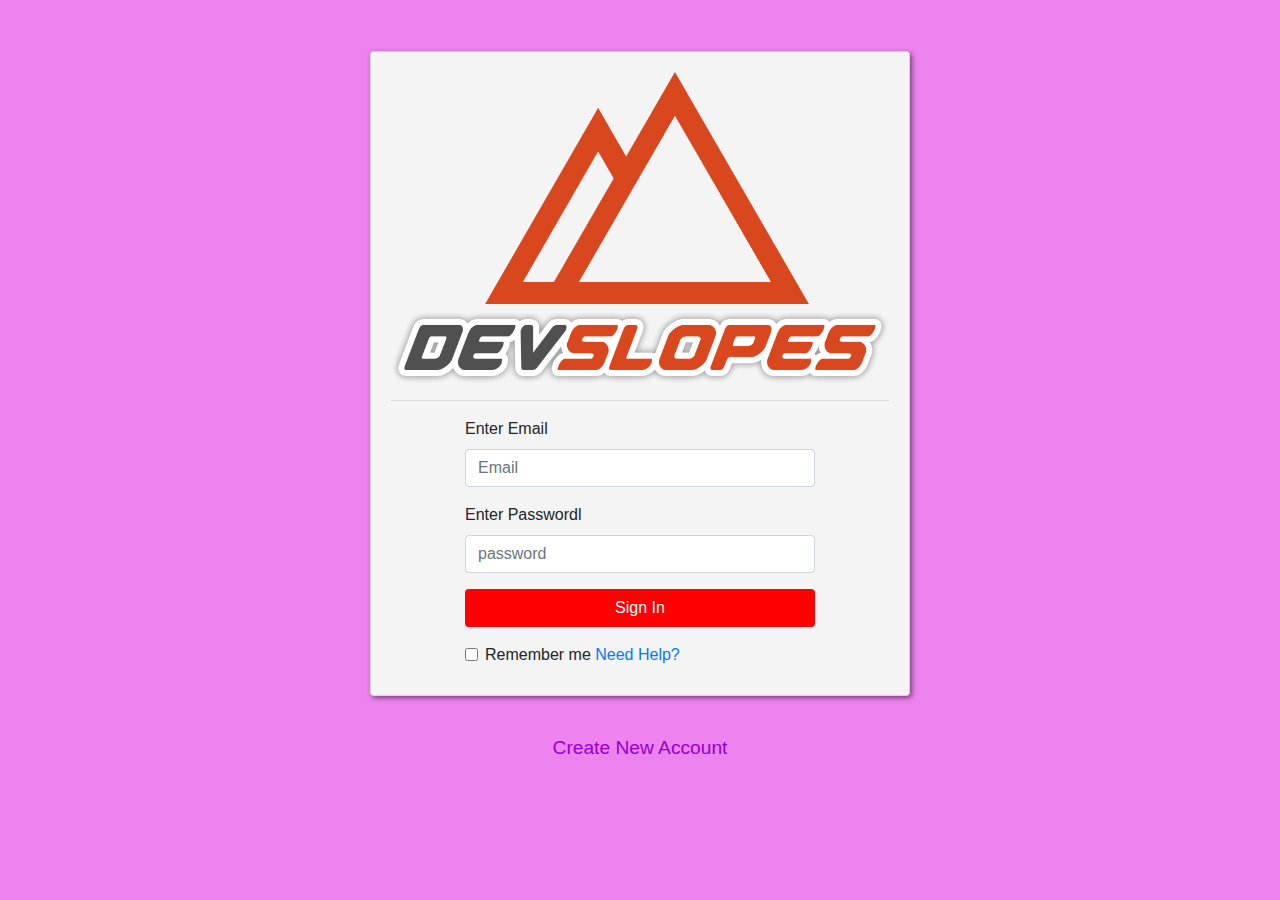
<file: Learn Bootstrap/index.html>
<!doctype html>
<html lang="en">

<head>
    <!-- Required meta tags -->
    <meta charset="utf-8">
    <meta name="viewport" content="width=device-width, initial-scale=1, shrink-to-fit=no">

    <!-- Bootstrap CSS -->
    <link rel="stylesheet" href="bootstrap-4.5.0-dist/css/bootstrap-grid.min.css">
    <link rel="stylesheet" href="bootstrap-4.5.0-dist/css/bootstrap.min.css">
    <link rel="stylesheet" href="main.css">

    <title>Hello, world!</title>
</head>

<body class ="signin-body">

    <div class="container signin-container">
        <div class="row">
            <div class="col"></div>
            <div class="col-6">


                <div class="card signin-card">
                    <div class="card-body">
                        <img src = "Devslopes.png" class = "img-fluid signin-img"><hr/>

                        <form class ="signin-form">
                            <div class="form-group">
                              <label for="formGroupExampleInput">Enter Email</label>
                              <input type="email" class="form-control" id="EmailInput" placeholder="Email">
                            </div>
                            <div class="form-group">
                              <label for="formGroupExampleInput2">Enter Passwordl</label>
                              <input type="password" class="form-control" id="PasswordInput" placeholder="password">
                            </div>

                            <button type="button" class="btn signin-btn">Sign In</button>


                            <div class="form-check mb-2">
                                <input class="form-check-input" type="checkbox" id="autoSizingCheck">
                                <label class="form-check-label" for="autoSizingCheck">
                                  Remember me <a href ="#"> Need Help?</a>
                                </label>
                              </div>


                          </form>

                    </div>
                </div>

                <a href="#" class = "create">Create New Account</a>

            </div>
            <div class="col"></div>

        </div>
    </div>



    <!-- Optional JavaScript -->
    <!-- jQuery first, then Popper.js, then Bootstrap JS -->
    <script src="https://code.jquery.com/jquery-3.5.1.slim.min.js"
        integrity="sha384-DfXdz2htPH0lsSSs5nCTpuj/zy4C+OGpamoFVy38MVBnE+IbbVYUew+OrCXaRkfj"
        crossorigin="anonymous"></script>
    <script src="https://cdn.jsdelivr.net/npm/popper.js@1.16.0/dist/umd/popper.min.js"
        integrity="sha384-Q6E9RHvbIyZFJoft+2mJbHaEWldlvI9IOYy5n3zV9zzTtmI3UksdQRVvoxMfooAo"
        crossorigin="anonymous"></script>
    <script src="https://stackpath.bootstrapcdn.com/bootstrap/4.5.0/js/bootstrap.min.js"
        integrity="sha384-OgVRvuATP1z7JjHLkuOU7Xw704+h835Lr+6QL9UvYjZE3Ipu6Tp75j7Bh/kR0JKI"
        crossorigin="anonymous"></script>
    <script src="bootstrap-4.5.0-dist/js/bootstrap.min.js"></script>
</body>

</html>
</file>
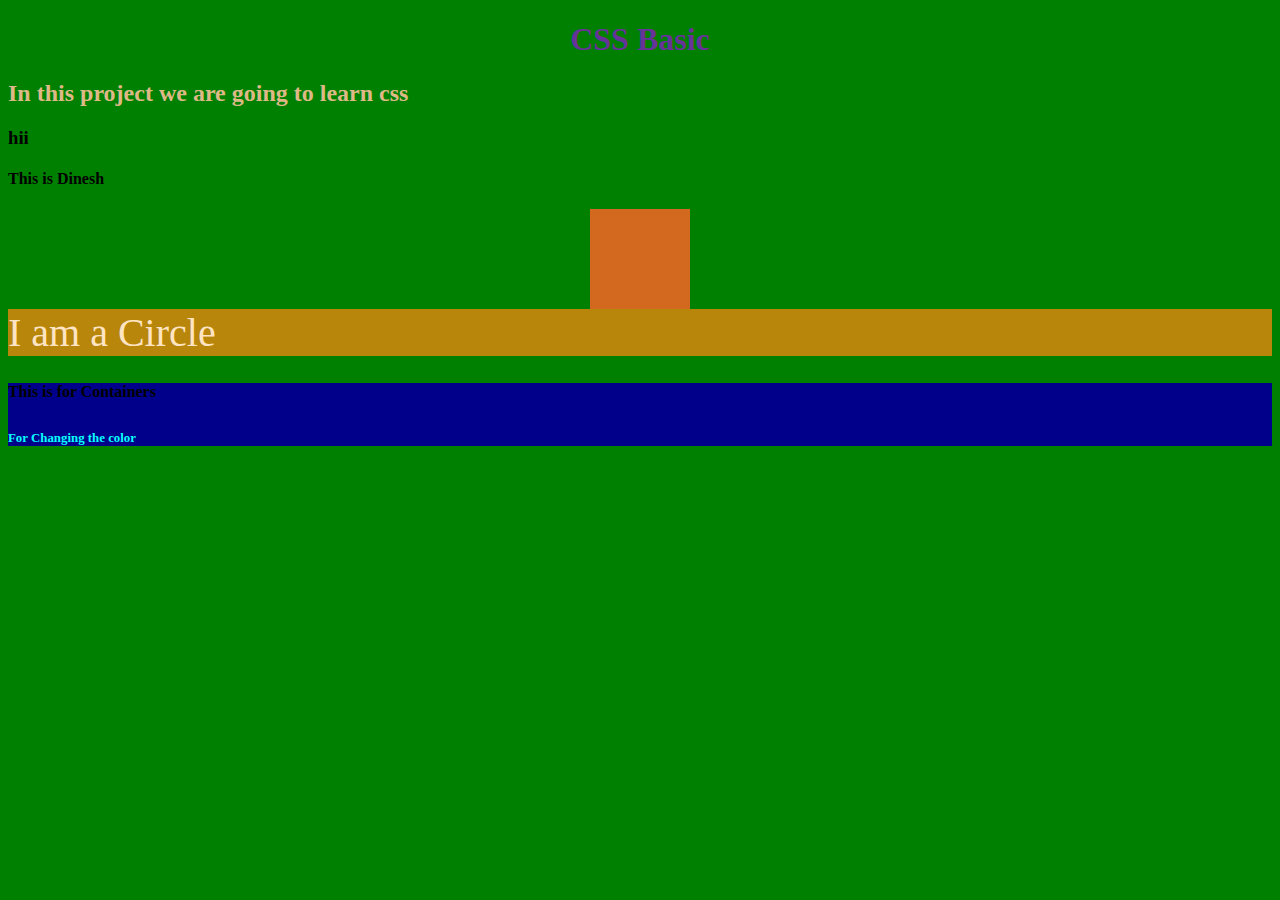
<file: Learning CSS/index.html>
<!DOCTYPE html>
<html>
<head>
    <link rel ="stylesheet" href ="style.css">
    <title>
        Learning CSS
    </title>
</head>
<body>
    <h1>CSS Basic </h1>
    <h2>In this project we are going to learn css</h2>
    <h3>hii </h3>
    <h4>This is Dinesh</h4>

    

    <div class ="square"></div>

    <div id ="circle">I am a Circle</div>

    <div class ="container">
        <h5>This is for Containers</h5>
        <h6>For Changing the color</h6>
    </div>
</body>
</html>
</file>
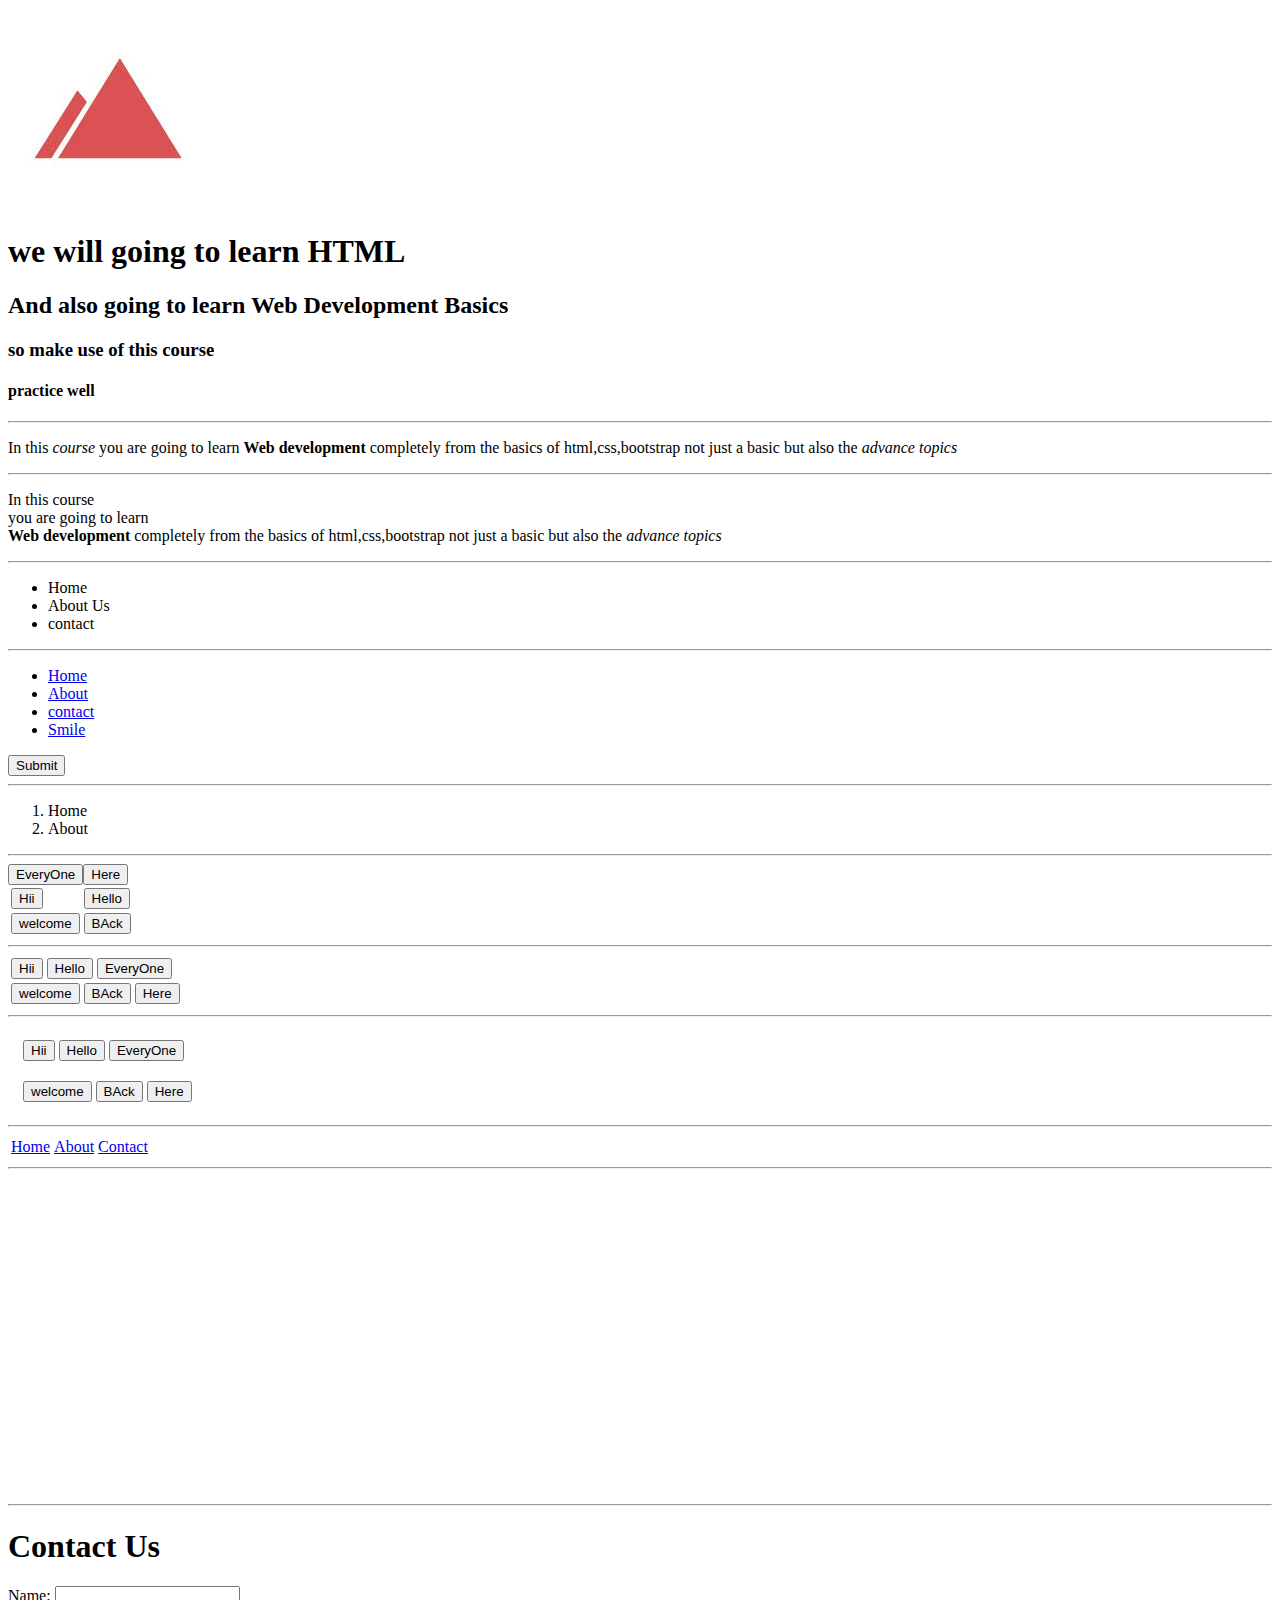
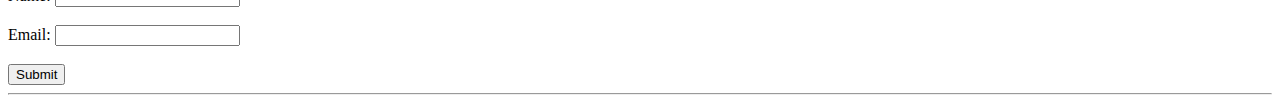
<file: Learning HTML/index.html>
<!DOCTYPE html>
<html>

    <head>

        <title>
            Basic HTML
        </title>

    </head>

    <body>
        <img src = "[data-uri]">
        <h1> we will going to learn HTML</h1>
        <h2>And also going to learn Web Development Basics</h2>
        <h3>so make use of this course</h3>
        <h4>practice well</h4>
        <hr>

        <p>In this <i>course</i> you are going to learn <b>Web development</b> completely from the basics of html,css,bootstrap not just a basic but also the <em>advance topics</em></p>
        <hr>

        <p>In this course<br> you are going to learn<br> <b>Web development</b> completely from the basics of html,css,bootstrap not just a basic but also the <em>advance topics</em></p>

        <hr>

        <ul>
            <li>Home</li>
            <li>About Us</li>
            <li>contact</li>

        </ul>

        <hr>

        <ul>
            <li><a href ="#">Home</a></li>
            <li><a href ="#">About</a></li>
            <li><a href = "#">contact</a></li>
            <li><a href ="HaHaHA">Smile</a></li>
        </ul>

        <button>Submit</button>
        <hr>

        <ol>
            <li>Home</li>
            <li>About</li>

        </ol>
        <hr>
        <table>
            <tr>
                
                    <td><button>Hii</button></td>
                    <td><button>Hello</button></td>
                    <td></td><button>EveryOne</button></td>

                </td>
               
            </tr>
            <tr>
                
                <td><button>welcome</button></td>
                <td> <button>BAck</button></td>
                <td></td> <button>Here</button></td>

                
            </tr>
        </table>
        <hr>
        

        <table>
            <tr>
                <td>
                    <button>Hii</button>
                    <button>Hello</button>
                    <button>EveryOne</button>

                </td>
               
            </tr>
            <tr>
                <td>
                    <button>welcome</button>
                    <button>BAck</button>
                    <button>Here</button>

                </td>
            </tr>
        </table>
        <hr>

        <table 
            border ="0"
            cellpadding="5"
            cellspacing="10">
            <tr>
                <td>
                    <button>Hii</button>
                    <button>Hello</button>
                    <button>EveryOne</button>

                </td>
               
            </tr>
            <tr>
                <td>
                    <button>welcome</button>
                    <button>BAck</button>
                    <button>Here</button>

                </td>
            </tr>
        </table>
        <hr>
        <table>
        <tr>
            <td><a href = "#">Home</a></td>
            <td><a href = "#">About</a></td>
            <td><a href = "#">Contact</a></td>
        </tr>
        </table>
        <hr>

        <iframe width="560" height="315" src="https://www.youtube.com/embed/95FfqEtcN6o" frameborder="0" allow="accelerometer; autoplay; encrypted-media; gyroscope; picture-in-picture" allowfullscreen></iframe>
        <hr>
        <h1>Contact Us</h1>
        <form>
            Name:
            <input type = "text"><br><br>
            Email:
            <input type = "text"><br><br>
            <button>Submit</button>
            <hr>
        </form>


    </body>


</html>
</file>
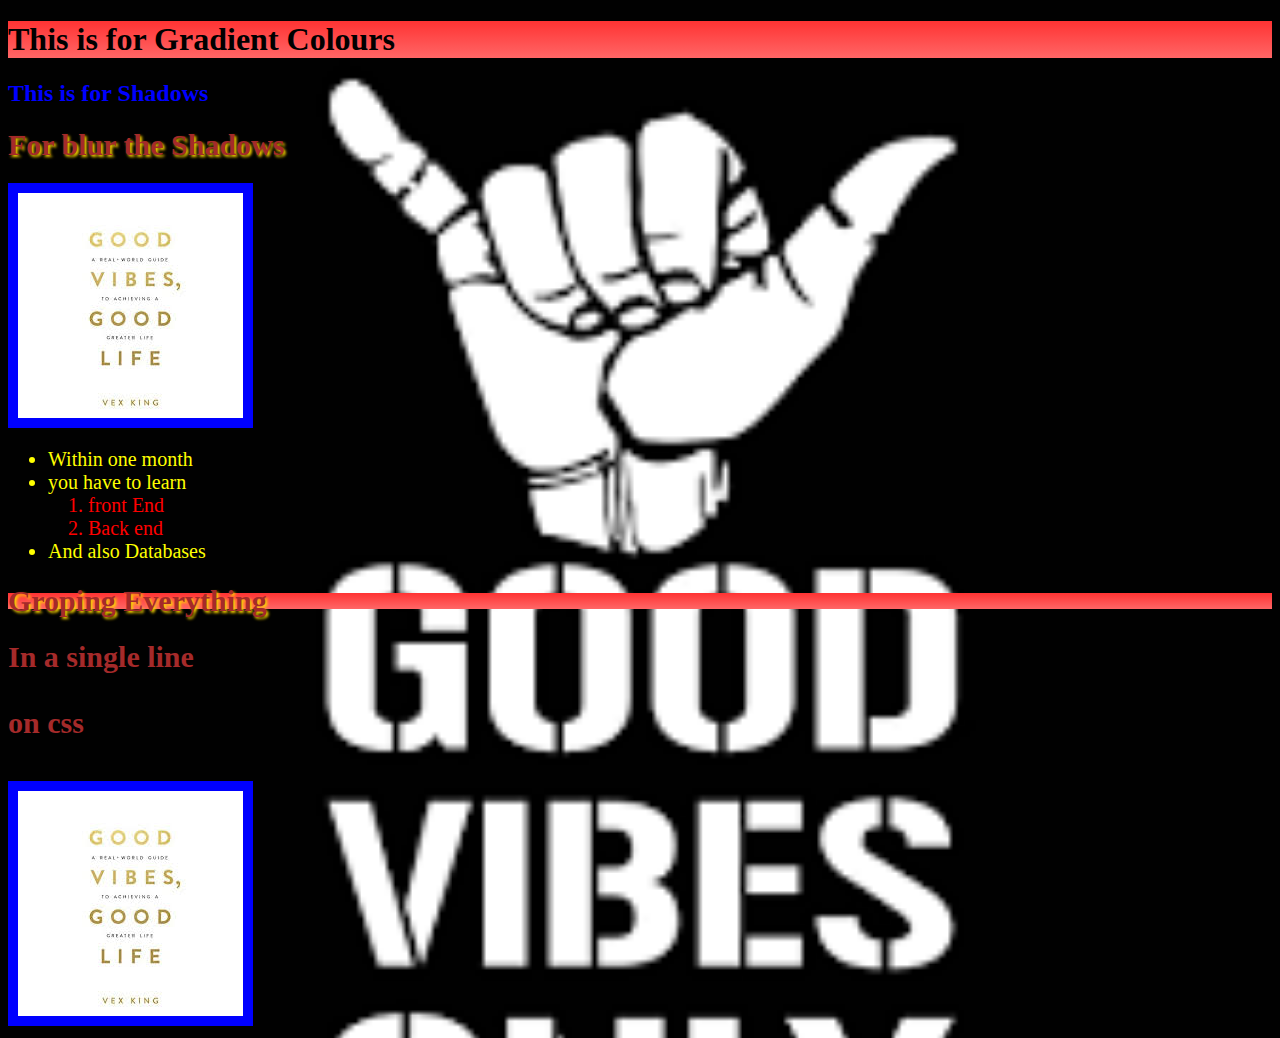
<file: Learning CSS/colors/index.html>
<!DOCTYPE html>
<html lang="en">
<head>
    <link rel ="stylesheet" href ="colors.css">
    <meta charset="UTF-8">
    <meta name="viewport" content="width=device-width, initial-scale=1.0">
    <title>Document</title>

</head>
<body>

    <div class ="container">
        <h1>This is for Gradient Colours</h1>

    </div>
    <h2>This is for Shadows</h2>
    <h3>For blur the Shadows</h3>

    <div>
        <img src="download.jpg.jpg"class="borderimg">
    </div>
    <ul>
        <li>Within one month</li>
        <li>you have to learn</li>
        <ol>
            <li>front End</li>
            <li>Back end</li>
        </ol>
        <li>And also Databases</li>
    </ul>
    
    <div class ="container">
        <h3>Groping Everything</h1>

    </div>
    <h4>In a single line </h4>
    <h5>on css</h5>

    <div>
        <img src="download.jpg.jpg"class="borderimg">
    </div>
</body>
</html>
</file>
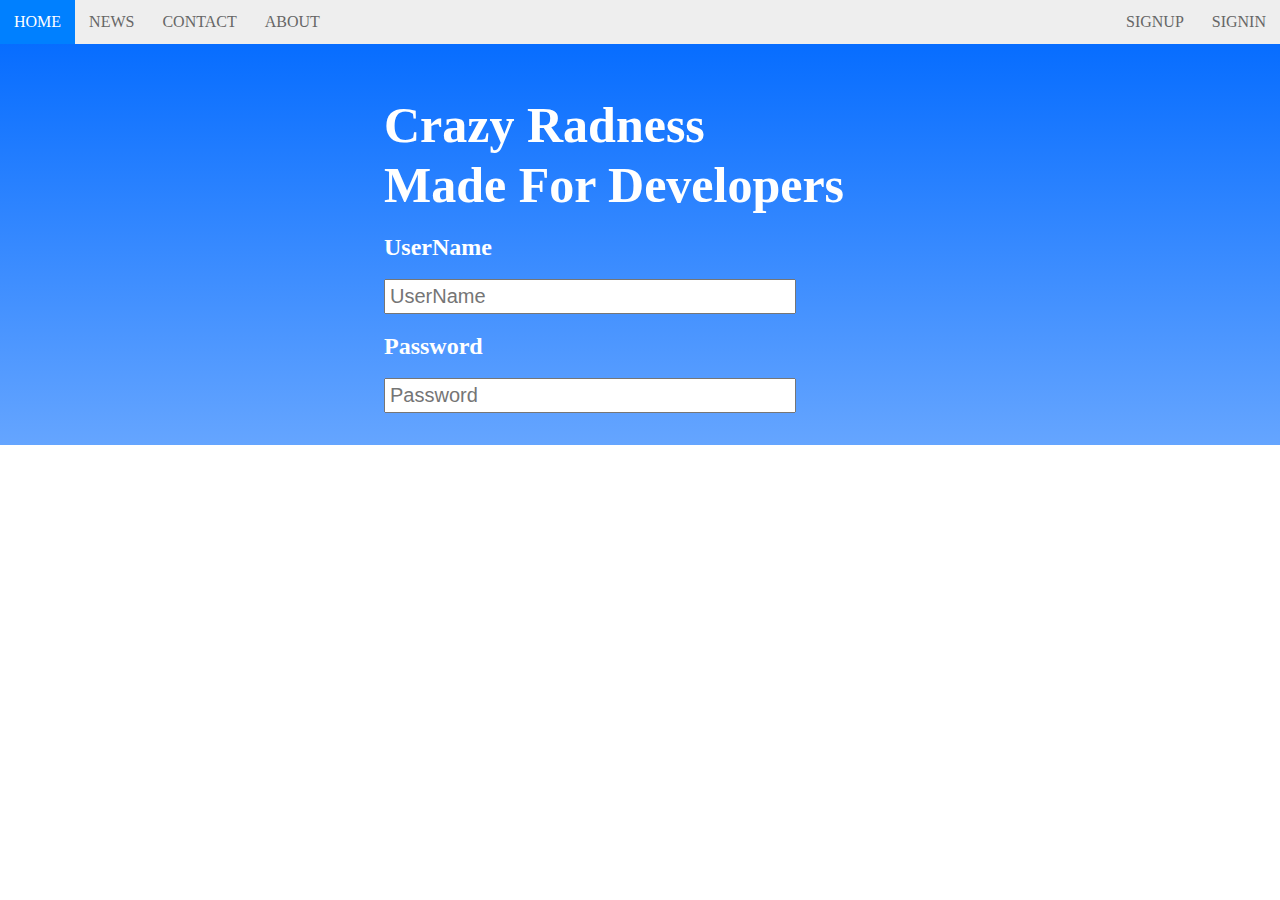
<file: Learning CSS/Nav/form/form.html>
<!DOCTYPE html>
<html lang="en">
<head>

    <link rel ="stylesheet" href ="form.css">
    <meta charset="UTF-8">
    <meta name="viewport" content="width=device-width, initial-scale=1.0">
    <title>Document</title>
</head>
<body>
    
    <nav>
        <ul class ="topnav" id="dropdownClick">           
            <li><a href = "#home">Home</a></li>
            <li><a href = "#news">News</a></li>
            <li><a href = "#contact">Contact</a></li>
            <li><a href = "#about">About</a></li>

            <li class ="topnav-right"><a href = "#signin">SignIn</a></li>
            <li class ="topnav-right"><a href = "#signup">SignUp</a></li>


        <!--Google unicodes..click the first one and search trigram--> 

            <li class ="dropdownIcon"><a href="javascript:void(0);"onClick="dropdownMenu()">&#9776;</a></li>

        </ul>
    </nav>
    <div class ="container" id ="section-1-gradient">
        <div class ="row">
            <div class ="col-6 leftSide-col">
                <div>
                    <h1 class="large">Crazy Radness</h1>
                    <h1 class="large">Made For Developers</h1>

                

                        <div class ="col-6 leftSide-col">

                        </div>

                <form>
                    <div>
                        <h2>UserName</h2>
                        <input class="inputbox" name="username" type="text"
                        placeholder="UserName">

                        <h2>Password</h2>
                        <input class="inputbox" name="password" type="text"
                        placeholder="Password">

                        </div>
                    </div>
                </form>
            </div>
    </div>
   
    <!---JavaScript for include all the elements on dropdown-->

    <script>
        function dropdownMenu()
        {
            var x = document.getElementById("dropdownClick")
            if(x.className ==="topnav") {
                x.className +=" responsive";
                /* changing topnav to topnav.responsive */document
            } else {
                x.className = "topnav";
            }
        }
    </script>
</body>
</html>
</file>
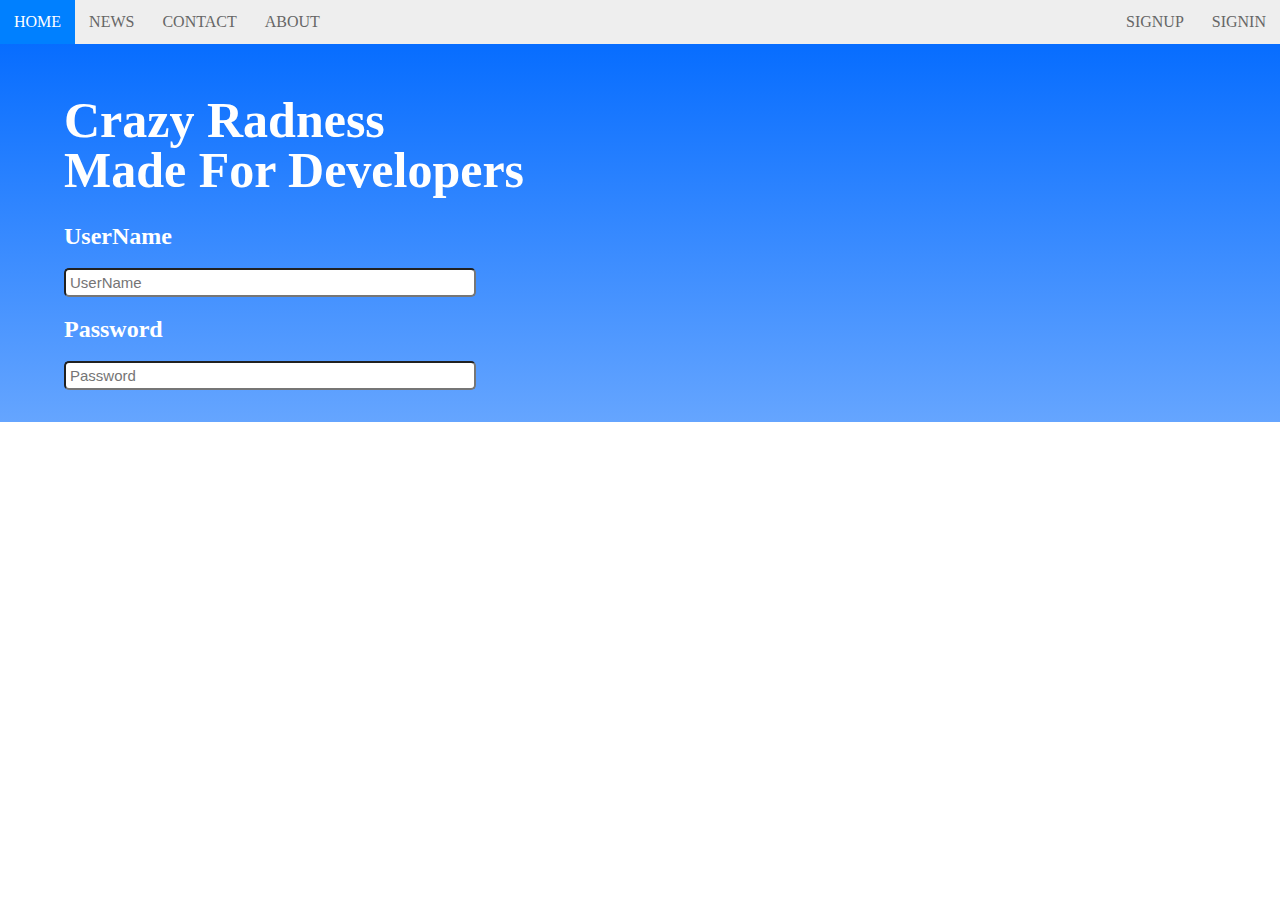
<file: Learning CSS/Nav/videos/videos.html>
<!DOCTYPE html>
<html lang="en">
<head>

    <link rel ="stylesheet" href ="videos.css">
    <meta charset="UTF-8">
    <meta name="viewport" content="width=device-width, initial-scale=1.0">
    <title>Document</title>
</head>
<body>
    
    <nav>
        <ul class ="topnav" id="dropdownClick">           
            <li><a href = "#home">Home</a></li>
            <li><a href = "#news">News</a></li>
            <li><a href = "#contact">Contact</a></li>
            <li><a href = "#about">About</a></li>

            <li class ="topnav-right"><a href = "#signin">SignIn</a></li>
            <li class ="topnav-right"><a href = "#signup">SignUp</a></li>


        <!--Google unicodes..click the first one and search trigram--> 

            <li class ="dropdownIcon"><a href="javascript:void(0);"onClick="dropdownMenu()">&#9776;</a></li>

        </ul>
    </nav>
    <div class ="container" id ="section-1-gradient">
        <div class ="row">
            <div class ="col-6">
                <div class = "leftSide-col">
                    <h1 class="large">Crazy Radness</h1>
                    <h1 class="large">Made For Developers</h1>

                

                        <div class ="col-6 leftSide-col">

                        </div>

                <form>
                    <div>
                        <h2>UserName</h2>
                        <input class="inputbox" name="username" type="text"
                        placeholder="UserName">

                        <h2>Password</h2>
                        <input class="inputbox" name="password" type="text"
                        placeholder="Password">

                        </div>
                    </div>
                </form>
            </div>
            <div class ="col-6">
    <div class ="rightside-col">
        <div class ="videocontainer">
        <iframe width="520" height="310"  src="https://www.youtube.com/embed/_MnZUZ68Pls" frameborder="0" allow="accelerometer; autoplay; encrypted-media; gyroscope; picture-in-picture" allowfullscreen></iframe>
    </div>
    </div>
    
    </div>
    </div>
    </div>
   
    <!---JavaScript for include all the elements on dropdown-->

    <script>
        function dropdownMenu()
        {
            var x = document.getElementById("dropdownClick")
            if(x.className ==="topnav") {
                x.className +=" responsive";
                /* changing topnav to topnav.responsive */document
            } else {
                x.className = "topnav";
            }
        }
    </script>
</body>
</html>
</file>
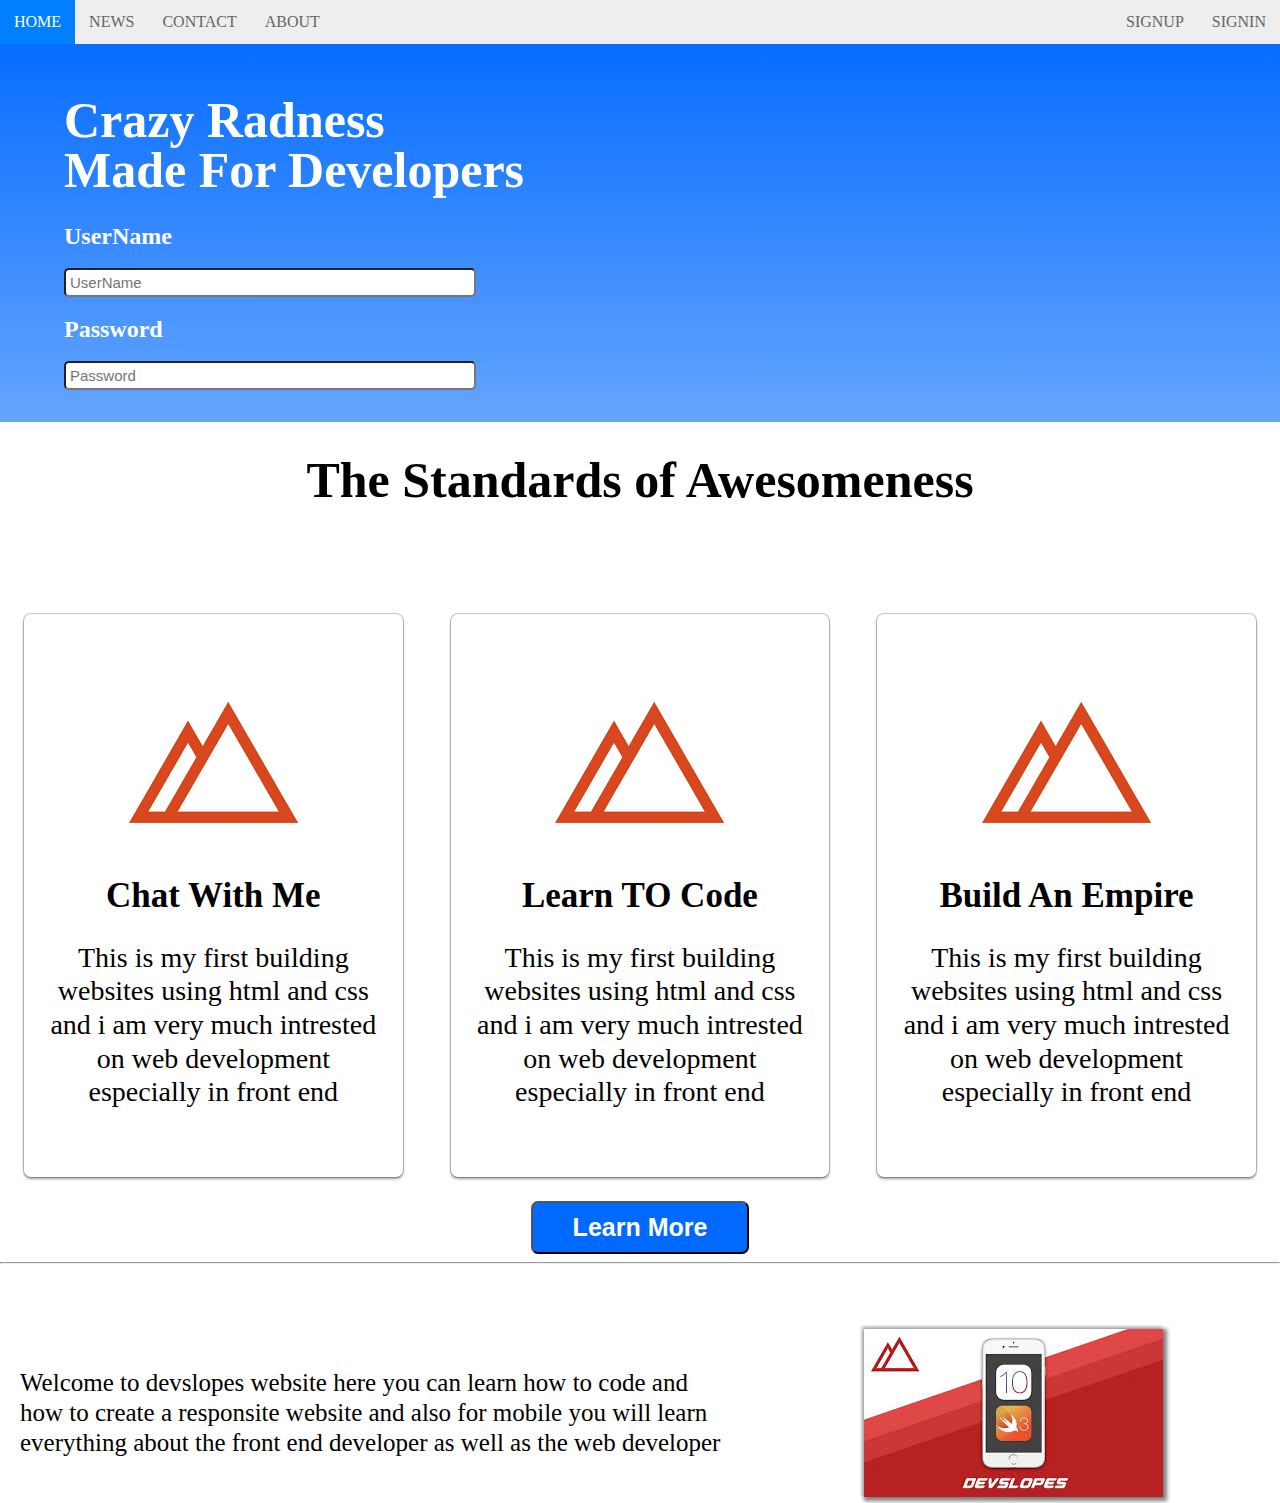
<file: Learning CSS/Nav/videos/images/imgLogo.html>
<!DOCTYPE html>
<html lang="en">

<head>

    <link rel="stylesheet" href="imgLogo.css">
    <meta charset="UTF-8">
    <meta name="viewport" content="width=device-width, initial-scale=1.0">
    <title>Document</title>
</head>

<body>

    <nav>
        <ul class="topnav" id="dropdownClick">
            <li><a href="#home">Home</a></li>
            <li><a href="#news">News</a></li>
            <li><a href="#contact">Contact</a></li>
            <li><a href="#about">About</a></li>

            <li class="topnav-right"><a href="#signin">SignIn</a></li>
            <li class="topnav-right"><a href="#signup">SignUp</a></li>


            <!--Google unicodes..click the first one and search trigram-->

            <li class="dropdownIcon"><a href="javascript:void(0);" onClick="dropdownMenu()">&#9776;</a></li>

        </ul>
    </nav>
    <div class="container" id="section-1-gradient">
        <div class="row">
            <div class="col-6">
                <div class="leftSide-col">
                    <h1 class="large">Crazy Radness</h1>
                    <h1 class="large">Made For Developers</h1>



                    <div class="col-6 leftSide-col">

                    </div>

                    <form>
                        <div>
                            <h2>UserName</h2>
                            <input class="inputbox" name="username" type="text" placeholder="UserName">

                            <h2>Password</h2>
                            <input class="inputbox" name="password" type="text" placeholder="Password">

                        </div>
                </div>
                </form>
            </div>
            <div class="col-6">
                <div class="rightside-col">
                    <div class="videocontainer">
                        <iframe width="520" height="310" src="https://www.youtube.com/embed/_MnZUZ68Pls" frameborder="0"
                            allow="accelerometer; autoplay; encrypted-media; gyroscope; picture-in-picture"
                            allowfullscreen></iframe>
                    </div>
                </div>

            </div>
        </div>
    </div>


    <!---This is for image logo and footer of our web page-->



    <header>
        <h1 class="section-2-header">The Standards of Awesomeness</h1>
    </header>
    <div class="container">
        <div class="row">
            <div class="col-4">
                <div class="box">
                    <div class="icon">
                        <img src="download.png">
                    </div>
                    <label>Chat With Me</label>
                    <p>This is my first building websites using html and css and i am very much intrested on web
                        development especially in front end</p>

                </div>
            </div>
            <div class="col-4">
                <div class="box">
                    <div class="icon">
                        <img src="download.png">
                    </div>
                    <label>Learn TO Code</label>
                    <p>This is my first building websites using html and css and i am very much intrested on web
                        development especially in front end</p>

                </div>
            </div>
            <div class="col-4">
                <div class="box">
                    <div class="icon">
                        <img src="download.png">
                    </div>
                    <label>Build An Empire</label>
                    <p>This is my first building websites using html and css and i am very much intrested on web
                        development especially in front end</p>

                </div>
            </div>
        </div>
        <div class="row">
            <div class="col-12">
                <button class="LearnMore">Learn More</button>
            </div>
        </div>
    </div>


    <!----This is for last part of paragrah and images on the right side-->

    <hr>
    <div class="container">
        <div class="row">
            <div class="col-7">
                <article>
                    <p>
                        Welcome to devslopes website here you can learn how to code and how to create a responsite
                        website and also for mobile you will learn everything about the front end developer as well as
                        the web developer

                    </p>
                </article>
            </div>

            <div class="col-5">
                <div class ="slope">
                    <img src="download.jpg">
                </div>
            </div>
        </div>
    </div>







    <!---JavaScript for include all the elements on dropdown-->

    <script>
        function dropdownMenu() {
            var x = document.getElementById("dropdownClick")
            if (x.className === "topnav") {
                x.className += " responsive";
                /* changing topnav to topnav.responsive */document
            } else {
                x.className = "topnav";
            }
        }
    </script>
</body>

</html>
</file>
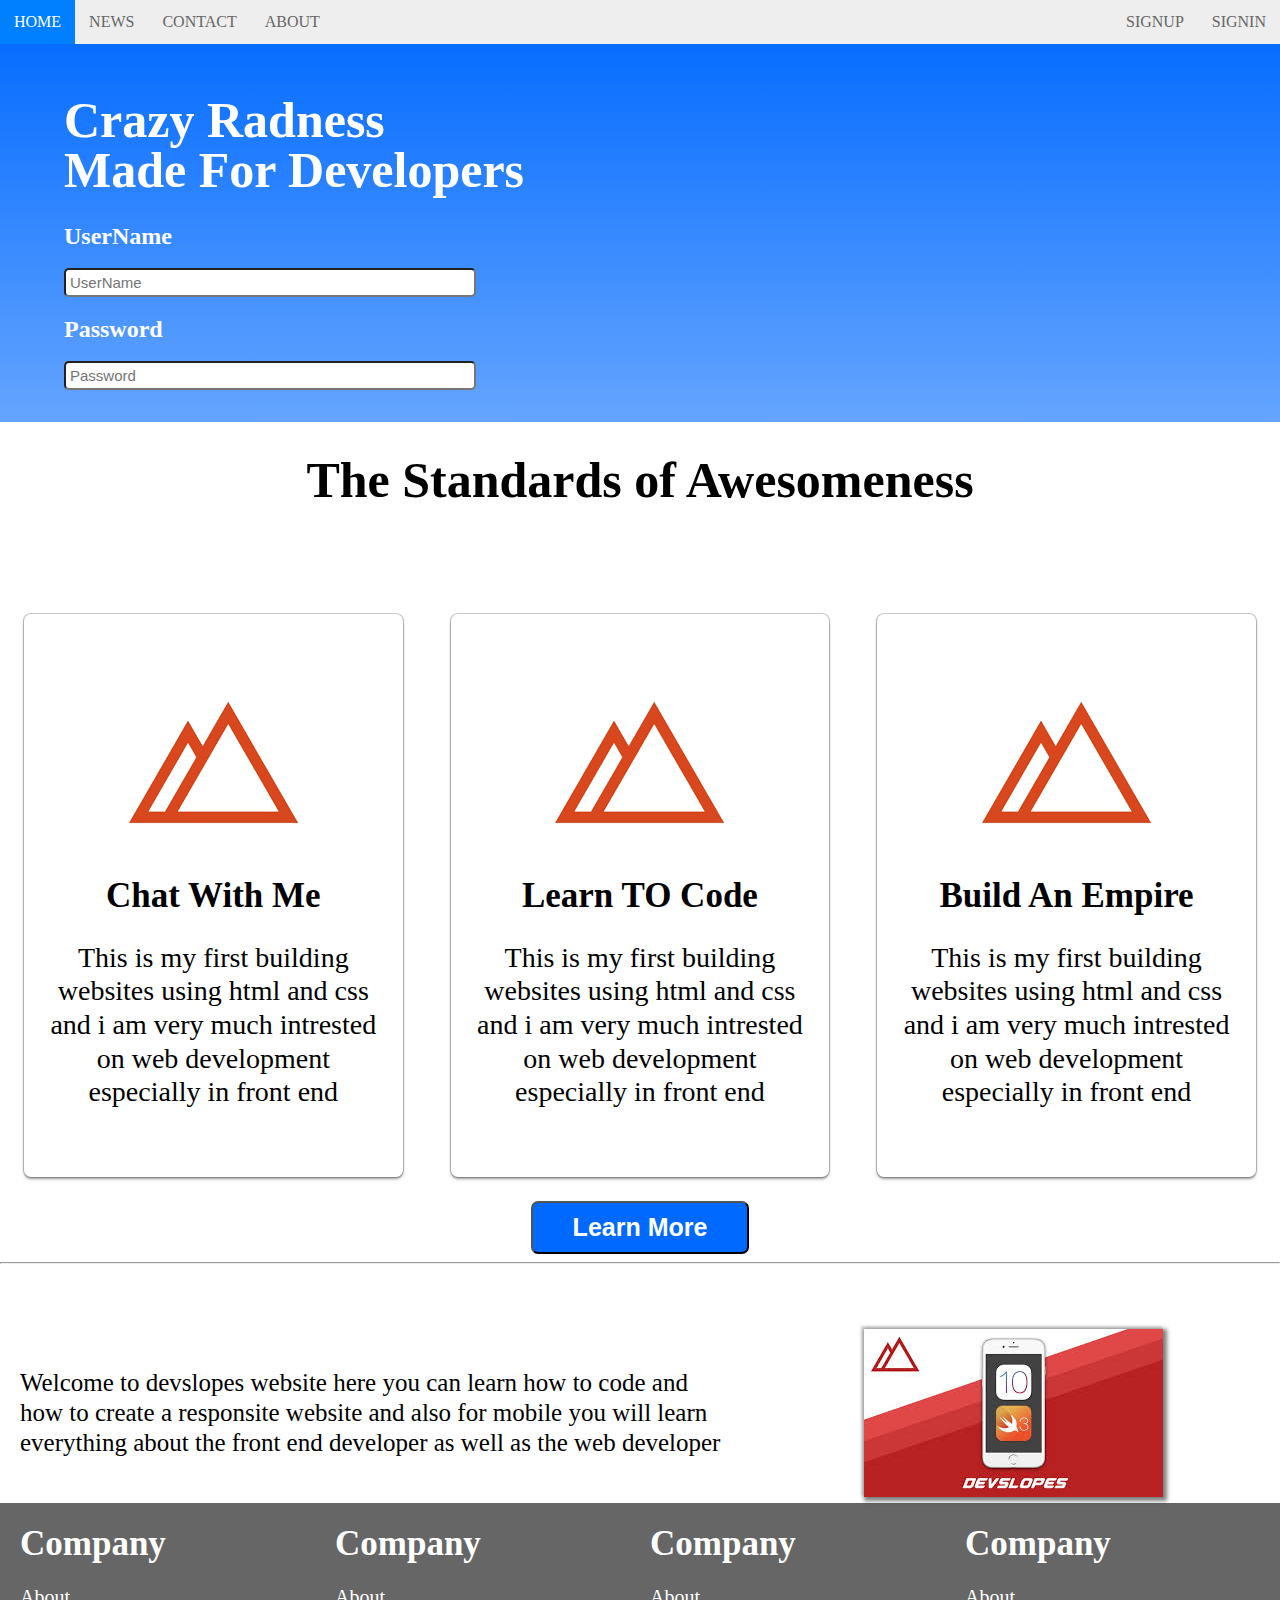
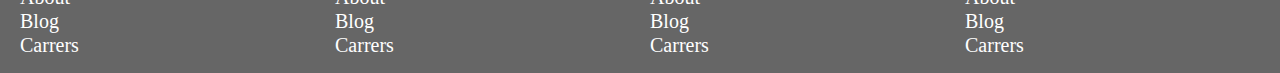
<file: Learning CSS/Nav/videos/images/footer/footer.html>
<!DOCTYPE html>
<html lang="en">

<head>

    <link rel="stylesheet" href="footer.css">
    <meta charset="UTF-8">
    <meta name="viewport" content="width=device-width, initial-scale=1.0">
    <title>Document</title>
</head>

<body>

    <nav>
        <ul class="topnav" id="dropdownClick">
            <li><a href="#home">Home</a></li>
            <li><a href="#news">News</a></li>
            <li><a href="#contact">Contact</a></li>
            <li><a href="#about">About</a></li>

            <li class="topnav-right"><a href="#signin">SignIn</a></li>
            <li class="topnav-right"><a href="#signup">SignUp</a></li>


            <!--Google unicodes..click the first one and search trigram-->

            <li class="dropdownIcon"><a href="javascript:void(0);" onClick="dropdownMenu()">&#9776;</a></li>

        </ul>
    </nav>
    <div class="container" id="section-1-gradient">
        <div class="row">
            <div class="col-6">
                <div class="leftSide-col">
                    <h1 class="large">Crazy Radness</h1>
                    <h1 class="large">Made For Developers</h1>



                    <div class="col-6 leftSide-col">

                    </div>

                    <form>
                        <div>
                            <h2>UserName</h2>
                            <input class="inputbox" name="username" type="text" placeholder="UserName">

                            <h2>Password</h2>
                            <input class="inputbox" name="password" type="text" placeholder="Password">

                        </div>
                </div>
                </form>
            </div>
            <div class="col-6">
                <div class="rightside-col">
                    <div class="videocontainer">
                        <iframe width="520" height="310" src="https://www.youtube.com/embed/_MnZUZ68Pls" frameborder="0"
                            allow="accelerometer; autoplay; encrypted-media; gyroscope; picture-in-picture"
                            allowfullscreen></iframe>
                    </div>
                </div>

            </div>
        </div>
    </div>


    <!---This is for image logo and footer of our web page-->



    <header>
        <h1 class="section-2-header">The Standards of Awesomeness</h1>
    </header>
    <div class="container">
        <div class="row">
            <div class="col-4">
                <div class="box">
                    <div class="icon">
                        <img src="download.png">
                    </div>
                    <label>Chat With Me</label>
                    <p>This is my first building websites using html and css and i am very much intrested on web
                        development especially in front end</p>

                </div>
            </div>
            <div class="col-4">
                <div class="box">
                    <div class="icon">
                        <img src="download.png">
                    </div>
                    <label>Learn TO Code</label>
                    <p>This is my first building websites using html and css and i am very much intrested on web
                        development especially in front end</p>

                </div>
            </div>
            <div class="col-4">
                <div class="box">
                    <div class="icon">
                        <img src="download.png">
                    </div>
                    <label>Build An Empire</label>
                    <p>This is my first building websites using html and css and i am very much intrested on web
                        development especially in front end</p>

                </div>
            </div>
        </div>
        <div class="row">
            <div class="col-12">
                <button class="LearnMore">Learn More</button>
            </div>
        </div>
    </div>


    <!----This is for last part of paragrah and images on the right side-->

    <hr>
    <div class="container">
        <div class="row">
            <div class="col-7">
                <article>
                    <p>
                        Welcome to devslopes website here you can learn how to code and how to create a responsite
                        website and also for mobile you will learn everything about the front end developer as well as
                        the web developer

                    </p>
                </article>
            </div>

            <div class="col-5">
                <div class ="slope">
                    <img src="download.jpg">
                </div>
            </div>
        </div>
    </div>


    <footer class ="foot">
        <div class ="row">
            <div class ="col-3 mobileStack">
                <h1>Company</h1>
                <ul>
                    <li>About</li>
                    <li>Blog</li>
                    <li>Carrers</li>

                </ul>
            </div>
            <div class ="col-3 mobileStack">
                <h1>Company</h1>
                <ul>
                    <li>About</li>
                    <li>Blog</li>
                    <li>Carrers</li>

                </ul>
            </div>
            <div class ="col-3 mobileStack">
                <h1>Company</h1>
                <ul>
                    <li>About</li>
                    <li>Blog</li>
                    <li>Carrers</li>

                </ul>
            </div>
            <div class ="col-3 mobileStack">
                <h1>Company</h1>
                <ul>
                    <li>About</li>
                    <li>Blog</li>
                    <li>Carrers</li>

                </ul>
            </div>
        </div>
    </footer>







    <!---JavaScript for include all the elements on dropdown-->

    <script>
        function dropdownMenu() {
            var x = document.getElementById("dropdownClick")
            if (x.className === "topnav") {
                x.className += " responsive";
                /* changing topnav to topnav.responsive */document
            } else {
                x.className = "topnav";
            }
        }
    </script>
</body>

</html>
</file>
<file: Learn Bootstrap/main.css>
body.signin-body {
    background-color:violet;
}

.container.signin-container {
    margin-top: 4%;
}

.card.signin-card {
    padding: 0%;
    background-color:#f4f4f4;
    box-shadow: 2px 2px 5px rgba(0,0,0,.5);
    -webkit-box-shadow: 2px 2px 5px rgba(0,0,0,.5);
    margin-bottom: 20%;
    width: auto;
    

}


img.sigin-img {
     padding: 0 2rem 2rem;   /* top right and left and then bottom */
     margin: auto;
     display: block;
     width: 70%;
}

form.signin-form {
    max-width: 350px;
    margin: auto;
}

button.signin-btn {
    color:#ffff;
    background-color:red;
    width: 100%;
    text-align: center;
    margin-bottom: 1.0rem;
}

a.create {
    font-size: 1.2rem;

    margin-top: -70px;
    color:darkviolet;
    text-align: center;
    display: block;
}
</file>
<file: Learning CSS/style.css>
body {
    background-color:green;
}

h1 {
    color:rebeccapurple;
    text-align: center;
}


h2{
    color:burlywood;
}
/*This is for class in div tag */

.square{
    width:100px;
    height:100px;
    background-color: chocolate;
    margin:auto;
}
/*This is for ID in div tag */

#circle {
    background-color: darkgoldenrod;
    color:bisque;
    font-size: 40px;
}

.container {
    font-size: larger;
    background-color: darkblue;

}

h6 {
    color:rgb(8,345,276);
}
</file>
<file: Learning CSS/colors/colors.css>
body {
    background-image: url(images.png);
    background-repeat: no-repeat;
    background-size: cover;
}
/*Linear gradient is used to add two or more colors to the starting point to the end poin*/
.container{
    background: linear-gradient( #ff3333 ,  #ff6666

    );
}
/* we can also use the shadows for our text*/
h2 {
    color:blue;
    text-shadow:1px 1px black;
}

h3 {
    color:burlywood;
    text-shadow: 2px 2px 3px gold;
}

.borderimg {
    border:10px solid blue;
}

ul li {
    color:red;
    font-size: 20px;
}

ul > li {
    color:yellow;
}

/*This is grouping Everything */

h3,h4,h5, .class, #id{
    color:brown;
    font-size: 30px;
    line-height: 1rem;
    font-family: fantasy;
}
</file>
<file: Learning CSS/Nav/form/form.css>
/*############ Default ############*/

nav,
header,
footer {
    display:block;
}

body {
    line-height:1;
    margin:0;
}

.container {
    width:100;
    margin:auto;
    padding-top:4%;
    padding-bottom:40;
}

.row {
    width:100;
    display:flex;
    flex-wrap:wrap;
    align-items: center;
}

.row::after {
    display:table;
    clear:both;
    content:"";
}

.col-1 {width: 8.33%;}
.col-2 {width: 16.66%;}
.col-3 {width: 25%;}
.col-4 {width: 33.33%;}
.col-5 {width: 41.66%;}
.col-6 {width: 50%;}
.col-7 {width: 58.33%;}
.col-8 {width: 66.66%;}
.col-9 {width: 75%;}
.col-10 {width: 83.33%;}
.col-11 {width: 91.66%;}
.col-12 {width: 100%;}



/*######### Nav Bar ############*/

nav {
    width:100;
    margin:0;
}

nav ul {
    background-color: #eee;
    overflow:hidden;
    margin:0;
    padding:0;
}

ul.topnav li {
    list-style: none;
    float: left;
}

ul.topnav li.topnav-right {
    float:right;
}

ul.topnav li a {
    display:block;
    text-decoration: none;
    min-height: 16px;
    text-align: center;
    padding:14px;
    text-transform: uppercase;
    color:#666;
}

ul.topnav li a:hover {
    background-color: #0080ff;
    color:#fff;

}

ul.topnav li.dropdownIcon {
    display:none;
}

ul.topnav li.dropdownIcon {
    display:none;
} 

#section-1-gradient {
    background: #076DFF;
    
        background: -webkit-linear-gradient(#076DFF,#65a5ff);
        background: -o-linear-gradient(#076DFF,#65a5ff);
        background: -noz-linear-gradient(#076DFF,#65a5ff);
        background: linear-gradient(#076DFF,#65a5ff);
        height:350px;
        
      }

      .leftSide-col {
          margin-left: 30%;

      }

      h1.large {
          color:#fff;
          font-size: 50px;
          margin: 0;
          line-height: 60px;
          

      }

      form h2 {
          color: #fff;
      }

      input[type="text"]{
        font-size: 20px;
        width:400px;
        min-width: 100px;
        padding:4px;
      }


/*########## Mobile ########*/

@media screen and (max-width:600px) {
    ul.topnav li:not(:nth-child(1)) {
        display:none;
    }


ul.topnav li.dropdownIcon {
    display:block;
    float: right;
}

ul.topnav.responsive li.dropdownIcon {
    position:absolute;
    top:0;
    right:0;
}

ul.topnav.responsive {
    position:relative;
}

ul.topnav.responsive li {
    display:inline;
    float:none;
}

ul.topnav.responsive li a {
    display:block;
    text-align: left;
}

}
</file>
<file: Learning CSS/Nav/videos/videos.css>
/*############ Default ############*/

nav,
header,
footer {
    display:block;
}

body {
    line-height:1;
    margin:0;
}

.container {
    width:100;
    margin:auto;
    padding-top:4%;
    padding-bottom:40;
}

.row {
    width:100;
    display:flex;
    flex-wrap:wrap;
    align-items: center;
}

.row::after {
    display:table;
    clear:both;
    content:"";
}

.col-1 {width: 8.33%;}
.col-2 {width: 16.66%;}
.col-3 {width: 25%;}
.col-4 {width: 33.33%;}
.col-5 {width: 41.66%;}
.col-6 {width: 50%;}
.col-7 {width: 58.33%;}
.col-8 {width: 66.66%;}
.col-9 {width: 75%;}
.col-10 {width: 83.33%;}
.col-11 {width: 91.66%;}
.col-12 {width: 100%;}



/*######### Nav Bar ############*/

nav {
    width:100;
    margin:0;
}

nav ul {
    background-color: #eee;
    overflow:hidden;
    margin:0;
    padding:0;
}

ul.topnav li {
    list-style: none;
    float: left;
}

ul.topnav li.topnav-right {
    float:right;
}

ul.topnav li a {
    display:block;
    text-decoration: none;
    min-height: 16px;
    text-align: center;
    padding:14px;
    text-transform: uppercase;
    color:#666;
}

ul.topnav li a:hover {
    background-color: #0080ff;
    color:#fff;

}

ul.topnav li.dropdownIcon {
    display:none;
}

ul.topnav li.dropdownIcon {
    display:none;
} 

#section-1-gradient {
    background: #076DFF;
    
        background: -webkit-linear-gradient(#076DFF,#65a5ff);
        background: -o-linear-gradient(#076DFF,#65a5ff);
        background: -noz-linear-gradient(#076DFF,#65a5ff);
        background: linear-gradient(#076DFF,#65a5ff);
        
        
      }

     div.leftSide-col {
          margin-left: 10%;
          margin-bottom: 5%;

      }

      div.rightside-col {
          margin-left: 0%;
          
      }

      h1.large {
          color:#fff;
          font-size: 50px;
          margin: 0;
          line-height: 50px;
          

      }

      form h2 {
          color: #fff;
      }

      input[type="text"]{
        font-size: 15px;
        width:400px;
        min-width: 100px;
        padding:4px;
        border-radius:5px;
      }


/*########## Mobile ########*/

@media screen and (max-width:600px) {
    ul.topnav li:not(:nth-child(1)) {
        display:none;
    }


ul.topnav li.dropdownIcon {
    display:block;
    float: right;
}

ul.topnav.responsive li.dropdownIcon {
    position:absolute;
    top:0;
    right:0;
}

ul.topnav.responsive {
    position:relative;
}

ul.topnav.responsive li {
    display:inline;
    float:none;
}

ul.topnav.responsive li a {
    display:block;
    text-align: left;
}

.col-6 {
    width:100%;
    margin: 0%;
}

.div.leftSide-col,
div.rightSide-col {
    margin:50%;

}
input[type="text"] {
    width:350px;
}

.videocontainer iframe {
    width:100;
    position:relative;
    margin: 0;
    overflow: hidden;
}

}
</file>
<file: Learning CSS/Nav/videos/images/imgLogo.css>
/*############ Default ############*/

nav,
header,
footer {
    display:block;
}

body {
    line-height:1;
    margin:0;
}

label {
    font-size: 35px;
    font-weight:600;
}

p {
    font-size: 28px;
    line-height: 1.2;
    font-weight: normal;
}

article p {
    font-size: 35px;
    padding:20px;
}

.container {
    width:100;
    margin:auto;
    padding-top:4%;
    padding-bottom:40;
}

.row {
    width:100;
    display:flex;
    flex-wrap:wrap;
    align-items: center;
}

.row::after {
    display:table;
    clear:both;
    content:"";
}

.col-1 {width: 8.33%;}
.col-2 {width: 16.66%;}
.col-3 {width: 25%;}
.col-4 {width: 33.33%;}
.col-5 {width: 41.66%;}
.col-6 {width: 50%;}
.col-7 {width: 58.33%;}
.col-8 {width: 66.66%;}
.col-9 {width: 75%;}
.col-10 {width: 83.33%;}
.col-11 {width: 91.66%;}
.col-12 {width: 100%;}



/*######### Nav Bar ############*/

nav {
    width:100;
    margin:0;
}

nav ul {
    background-color: #eee;
    overflow:hidden;
    margin:0;
    padding:0;
}

ul.topnav li {
    list-style: none;
    float: left;
}

ul.topnav li.topnav-right {
    float:right;
}

ul.topnav li a {
    display:block;
    text-decoration: none;
    min-height: 16px;
    text-align: center;
    padding:14px;
    text-transform: uppercase;
    color:#666;
}

ul.topnav li a:hover {
    background-color: #0080ff;
    color:#fff;

}

ul.topnav li.dropdownIcon {
    display:none;
}

ul.topnav li.dropdownIcon {
    display:none;
} 

#section-1-gradient {
    background: #076DFF;
    
        background: -webkit-linear-gradient(#076DFF,#65a5ff);
        background: -o-linear-gradient(#076DFF,#65a5ff);
        background: -noz-linear-gradient(#076DFF,#65a5ff);
        background: linear-gradient(#076DFF,#65a5ff);
      }

      /* this is coloumn box on the header for logo and image on the header */

      div.box {
        text-align: center; 
        margin:24px; 
        padding: 36px 24px 40px 24px ;
        border-radius: 7px;
        background-color: #fff;
        box-shadow: 0 0 0 1px rgba(0,0,0,.2), 0 2px 3px 0 rgba(0,0,2,.4); 
        /* google css shadow gradient */
      }

      div.slope img {
          display: block;
          margin: auto;
          box-shadow: -2px -2px 2px 1px rgba(0,0,0,.15),2px 2px 4px 2px rgba(0,0,0,.5);

      }

      button {
          font-size: 25px;
          font-weight: 600;
          color:#fff;
          background-color: #0069ff;
          padding:10px 40px;
          display: block;
          text-align: center;
          margin:5px;
          border-radius: 7px;
      }

      button.LearnMore {
          display: block;
          margin: auto;
      }


      div.icon {
          width:100%;
      }

     div.leftSide-col {
          margin-left: 10%;
          margin-bottom: 5%;

      }

      div.rightside-col {
          margin-left: 0%;
          
      }

      h1.large {
          color:#fff;
          font-size: 50px;
          margin: 0;
          line-height: 50px;
      }

      h1.section-2-header {
          font-size: 50px;
          text-align: center;
      }

      article p {
          font-size: 25px;
      }

      form h2 {
          color: #fff;
      }

      input[type="text"]{
        font-size: 15px;
        width:400px;
        min-width: 100px;
        padding:4px;
        border-radius:5px;
      }


/*########## Mobile ########*/

@media screen and (max-width:600px) {
    ul.topnav li:not(:nth-child(1)) {
        display:none;
    }


ul.topnav li.dropdownIcon {
    display:block;
    float: right;
}

ul.topnav.responsive li.dropdownIcon {
    position:absolute;
    top:0;
    right:0;
}

ul.topnav.responsive {
    position:relative;
}

ul.topnav.responsive li {
    display:inline;
    float:none;
}

ul.topnav.responsive li a {
    display:block;
    text-align: left;
}

.col-7,
.col-6,
.col-4 {
    width:100%;
    margin: 0%;
}

div.box {
    padding:5px;
    display: block;

}

div.slope {
    margin:10px;
}

div.slope img {
    width: 250%;
    
}

.div.leftSide-col,
div.rightSide-col {
    margin:50%;

}
input[type="text"] {
    width:350px;
}

.videocontainer iframe {
    width:100;
    position:relative;
    margin: 0;
    overflow: hidden;
    
}

}
</file>
<file: Learning CSS/Nav/videos/images/footer/footer.css>
/*############ Default ############*/

nav,
header,
footer {
    display:block;
}

body {
    line-height:1;
    margin:0;
}

label {
    font-size: 35px;
    font-weight:600;
}

p {
    font-size: 28px;
    line-height: 1.2;
    font-weight: normal;
}

article p {
    font-size: 35px;
    padding:20px;
}

.container {
    width:100;
    margin:auto;
    padding-top:4%;
    padding-bottom:40;
}

.row {
    width:100;
    display:flex;
    flex-wrap:wrap;
    align-items: center;
}

.row::after {
    display:table;
    clear:both;
    content:"";
}

.col-1 {width: 8.33%;}
.col-2 {width: 16.66%;}
.col-3 {width: 25%;}
.col-4 {width: 33.33%;}
.col-5 {width: 41.66%;}
.col-6 {width: 50%;}
.col-7 {width: 58.33%;}
.col-8 {width: 66.66%;}
.col-9 {width: 75%;}
.col-10 {width: 83.33%;}
.col-11 {width: 91.66%;}
.col-12 {width: 100%;}



/*######### Nav Bar ############*/

nav {
    width:100;
    margin:0;
}

nav ul {
    background-color: #eee;
    overflow:hidden;
    margin:0;
    padding:0;
}

ul.topnav li {
    list-style: none;
    float: left;
}

ul.topnav li.topnav-right {
    float:right;
}

ul.topnav li a {
    display:block;
    text-decoration: none;
    min-height: 16px;
    text-align: center;
    padding:14px;
    text-transform: uppercase;
    color:#666;
}

ul.topnav li a:hover {
    background-color: #0080ff;
    color:#fff;

}

ul.topnav li.dropdownIcon {
    display:none;
}

ul.topnav li.dropdownIcon {
    display:none;
} 

#section-1-gradient {
    background: #076DFF;
    
        background: -webkit-linear-gradient(#076DFF,#65a5ff);
        background: -o-linear-gradient(#076DFF,#65a5ff);
        background: -noz-linear-gradient(#076DFF,#65a5ff);
        background: linear-gradient(#076DFF,#65a5ff);
      }

      /* this is coloumn box on the header for logo and image on the header */

      div.box {
        text-align: center; 
        margin:24px; 
        padding: 36px 24px 40px 24px ;
        border-radius: 7px;
        background-color: #fff;
        box-shadow: 0 0 0 1px rgba(0,0,0,.2), 0 2px 3px 0 rgba(0,0,2,.4); 
        /* google css shadow gradient */
      }

      div.slope img {
          display: block;
          margin: auto;
          box-shadow: -2px -2px 2px 1px rgba(0,0,0,.15),2px 2px 4px 2px rgba(0,0,0,.5);

      }

      button {
          font-size: 25px;
          font-weight: 600;
          color:#fff;
          background-color: #0069ff;
          padding:10px 40px;
          display: block;
          text-align: center;
          margin:5px;
          border-radius: 7px;
      }

      button.LearnMore {
          display: block;
          margin: auto;
      }


      div.icon {
          width:100%;
      }

     div.leftSide-col {
          margin-left: 10%;
          margin-bottom: 5%;

      }

      div.rightside-col {
          margin-left: 0%;
          
      }

      h1.large {
          color:#fff;
          font-size: 50px;
          margin: 0;
          line-height: 50px;
      }

      h1.section-2-header {
          font-size: 50px;
          text-align: center;
      }

      article p {
          font-size: 25px;
      }

      form h2 {
          color: #fff;
      }

      input[type="text"]{
        font-size: 15px;
        width:400px;
        min-width: 100px;
        padding:4px;
        border-radius:5px;
      }

      footer.foot {
          background-color: #666;
          padding-left:20px;
      }

      footer.foot h1 {
          color: #fff;
          font-size: 35px;
      }

      footer.foot ul {
          list-style: none;  /* It will removes the bullet points */
          text-align: left;
          padding-left: 0;

      }

      footer.foot ul li {
          color: #fff;
          font-size: 20px;
          line-height: 1.2;
      }

/*########## Mobile ########*/

@media screen and (max-width:600px) {
    ul.topnav li:not(:nth-child(1)) {
        display:none;
    }


ul.topnav li.dropdownIcon {
    display:block;
    float: right;
}

ul.topnav.responsive li.dropdownIcon {
    position:absolute;
    top:0;
    right:0;
}

ul.topnav.responsive {
    position:relative;
}

ul.topnav.responsive li {
    display:inline;
    float:none;
}

ul.topnav.responsive li a {
    display:block;
    text-align: left;
}

.col-7,
.col-6,
.col-4 {
    width:100%;
    margin: 0%;
}

/* we can use col-3 by this type of format also */

div.mobileStack {
    width: 50%;
    display: block;
}

div.box {
    padding:5px;
    display: block;

}

div.slope {
    margin:10px;
}

div.slope img {
    width: 250%;
    
}

.div.leftSide-col,
div.rightSide-col {
    margin:50%;

}
input[type="text"] {
    width:350px;
}

.videocontainer iframe {
    width:100;
    position:relative;
    margin: 0;
    overflow: hidden;
    
}

}
</file>
